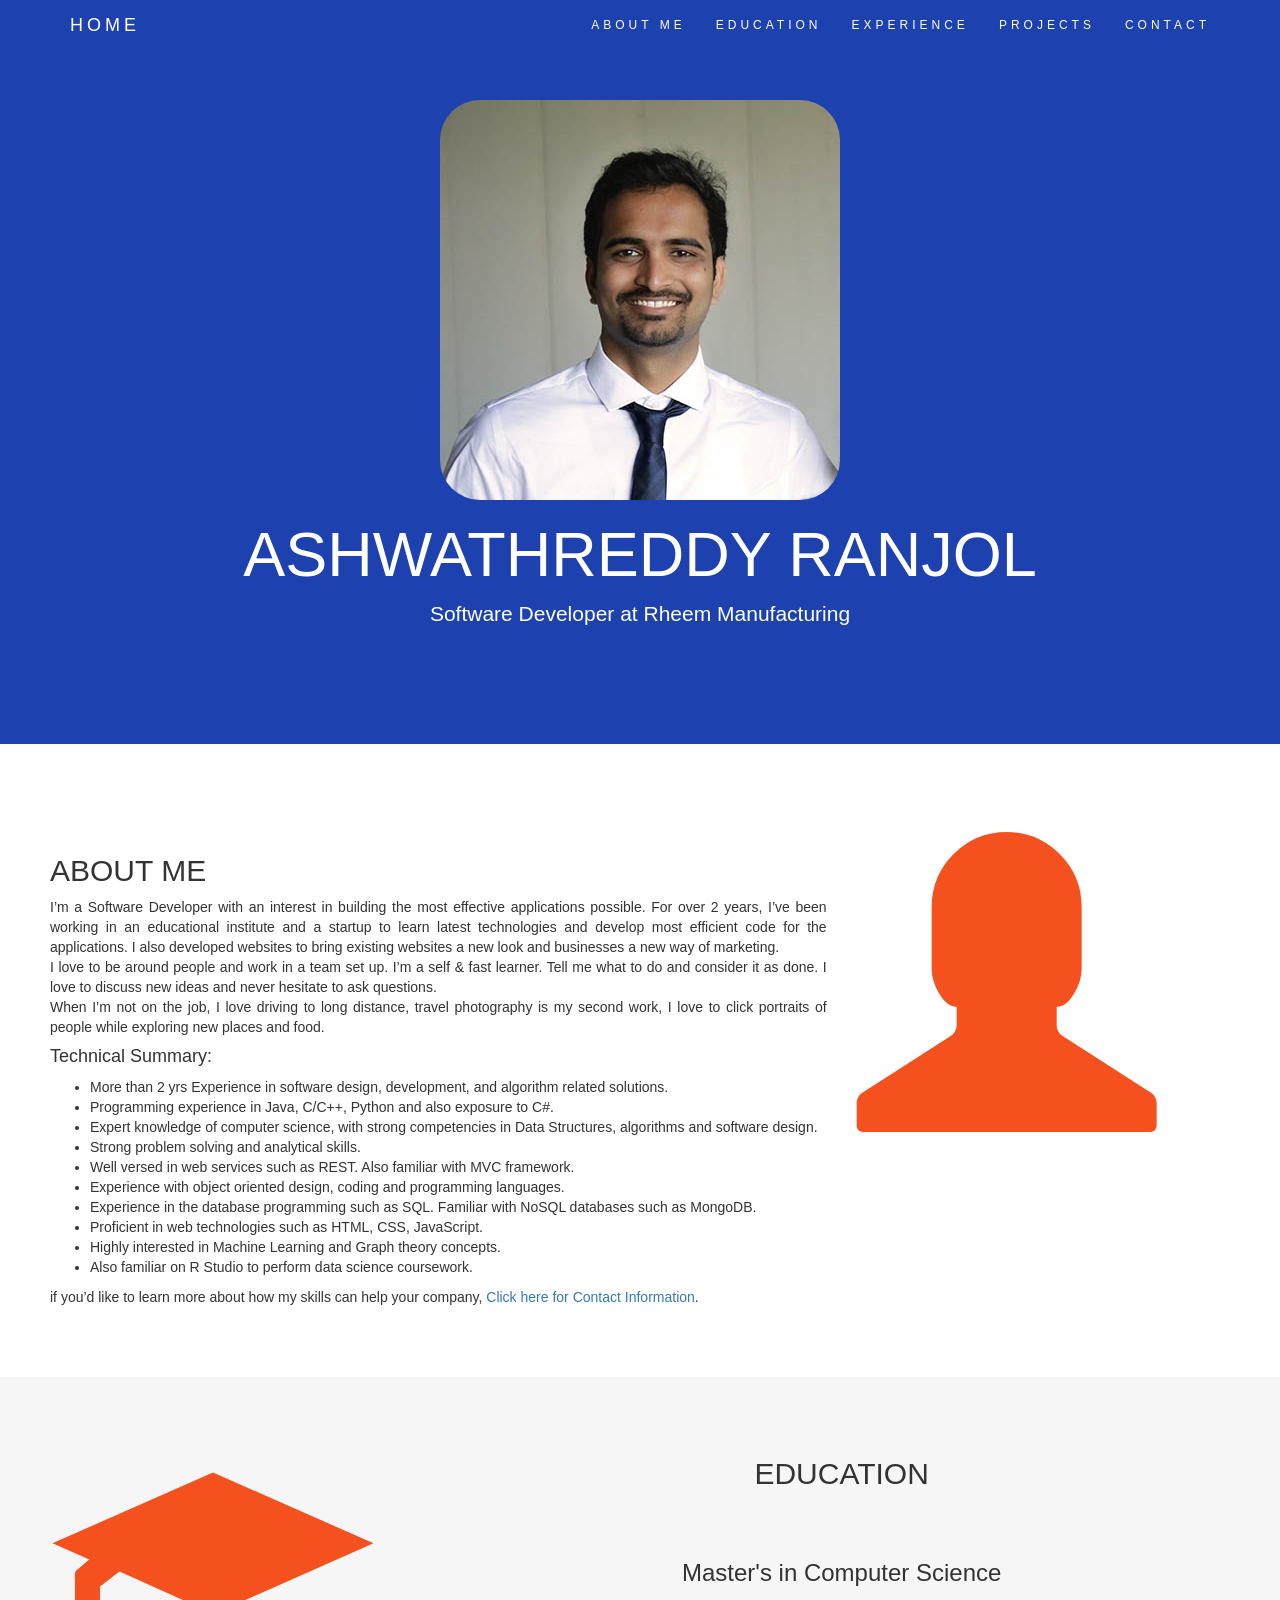
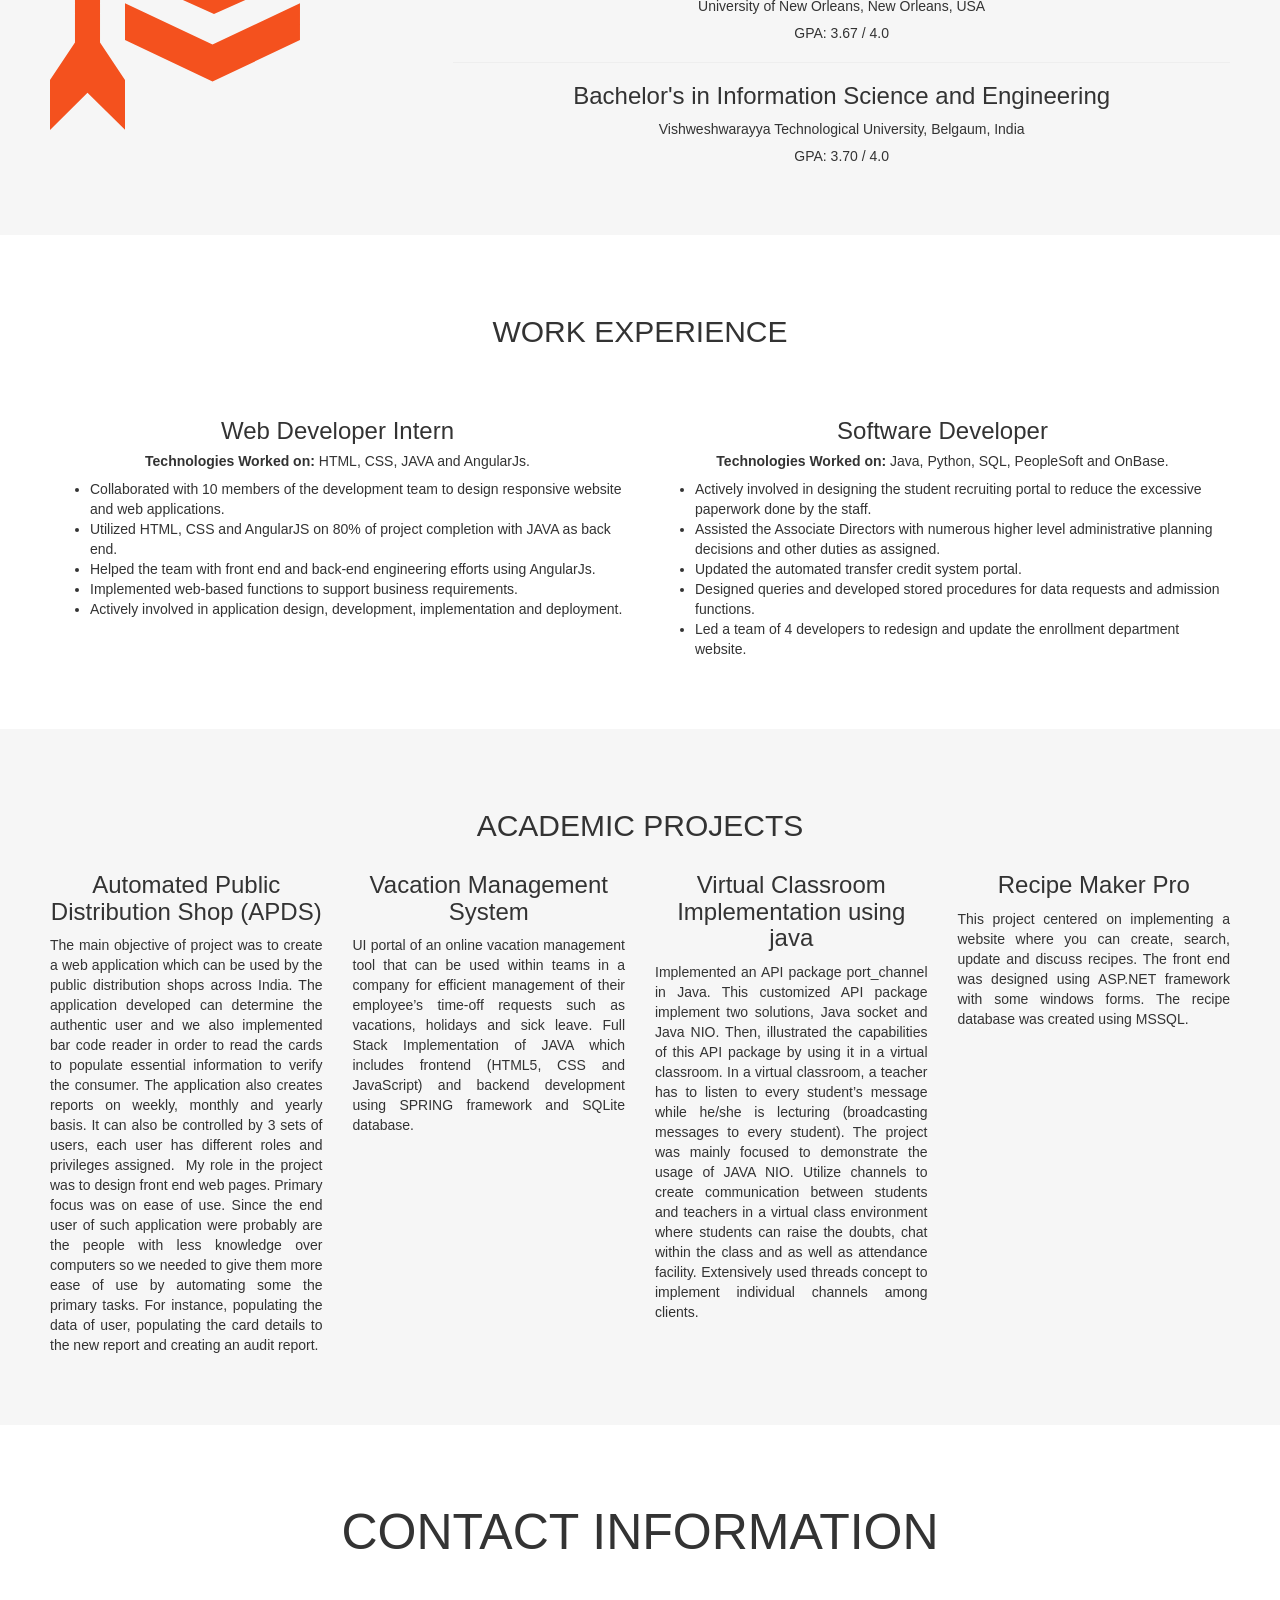
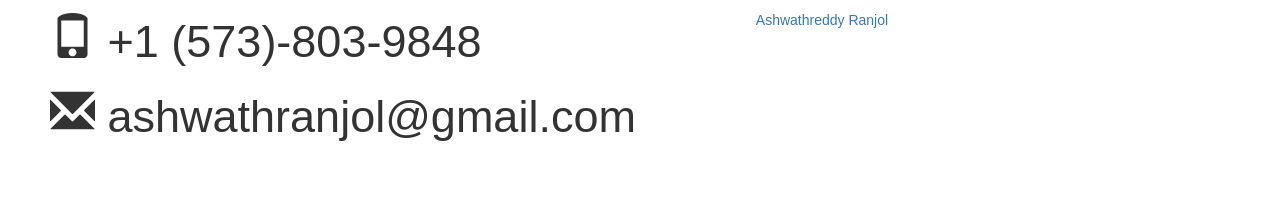
<file: index.html>
<!DOCTYPE html>
<html lang=en>
<head>
	<title>Ashwath's Portfolio</title>
	<meta charset ="utf-8">
	<meta name="viewport" content="width=device-width, intitial-scale=1">
	<link rel="stylesheet" href="https://maxcdn.bootstrapcdn.com/bootstrap/3.3.7/css/bootstrap.min.css">
    <script src="https://ajax.googleapis.com/ajax/libs/jquery/1.12.4/jquery.min.js"></script>
    <script src="https://maxcdn.bootstrapcdn.com/bootstrap/3.3.7/js/bootstrap.min.js"></script>
    <script type="text/javascript" src="https://platform.linkedin.com/badges/js/profile.js" async defer></script>
    <link rel="stylesheet" href="portfolio1.css">
</head>

<body id="myPage" data-spy="scroll" data-target=".navbar" data-offset="60">
	<nav class="navbar navbar-default navbar-fixed-top">
	<div class="container">
		<div class="navbar-header">
			<button type="button" class="navbar-toggle" data-toggle="collapse" data-target="#myNavbar">
        	<span class="icon-bar"></span>
        	<span class="icon-bar"></span>
        	<span class="icon-bar"></span>
      		</button>
      		<a class="navbar-brand" href="#">HOME</a>
		</div>
		<div class="collapse navbar-collapse" id="myNavbar">
			<ul class="nav navbar-nav navbar-right">
        		<li><a href="#me">ABOUT ME</a></li>
        		<li><a href="#education">EDUCATION</a></li>
        		<li><a href="#exp">EXPERIENCE</a></li>
        		<li><a href="#projects">PROJECTS</a></li>
        		<li><a href="#contact">CONTACT</a></li>
      		</ul>

		</div>
	</div>
	</nav>
	<div class="jumbotron text-center">
		<img src="linkedin.jpg" style="border-radius: 40px"></img>

		<h1>ASHWATHREDDY RANJOL</h1>
		<p>Software Developer at Rheem Manufacturing</p>	
	</div>
	<div id="me" class="container-fluid">
		<div class="row">
			<div class = "col-sm-8 summary">
				<h2>ABOUT ME</h2>

				<p style="text-align:justify">I’m a Software Developer with an interest in building the most effective applications possible. For over 2 years, I’ve been working in an educational institute and a startup to learn latest technologies and develop most efficient code for the applications.
				 I also developed websites to bring existing websites a new look and businesses a new way of marketing.<br> I love to be around people and work in a team set up. I’m a self & fast learner. Tell me what to do and consider it as done. I love to discuss new ideas and never hesitate to ask questions.
<br>When I’m not on the job, I love driving to long distance, travel photography is my second work, I love to click portraits of people while exploring new places and food.

 </p><h4>Technical Summary: </h4>
					 <ul>
                		<li>More than 2 yrs Experience in software design, development, and algorithm related solutions.</li>
                		<li>Programming experience in Java, C/C++, Python and also exposure to C#.</li>
                		<li>Expert knowledge of computer science, with strong competencies in Data Structures, algorithms and software design.</li>
                		<li>Strong problem solving and analytical skills.</li>
                		<li>Well versed in web services such as REST. Also familiar with MVC framework.</li>
                		<li>Experience with object oriented design, coding and programming languages.</li>
                		<li>Experience in the database programming such as SQL. Familiar with NoSQL databases such as MongoDB. </li>
						<li>Proficient in web technologies such as HTML, CSS, JavaScript.</li>
						<li>Highly interested in Machine Learning and Graph theory concepts.</li>
						<li>Also familiar on R Studio to perform data science coursework.</li>
                	</ul>
                <p style="text-align:justify">	if you’d like to learn more about how my skills can help your company, <a href="#contact">Click here for Contact Information</a>. </p>
			</div>
			<div class = "col-sm-4">
				<span class="glyphicon glyphicon-user logo"></span>
			</div>
		</div>

	</div>
	<div id="education" class="container-fluid bg-grey">
		<div class="row">
			<div class="col-sm-4">
				<span class="glyphicon glyphicon-education logo"></span>
			</div>
			<div class="col-sm-8 text-center">
				<h2> EDUCATION </h2><br><br>
				<h3>Master's in Computer Science</h3>
				<p>University of New Orleans, New Orleans, USA</p>
				<h5>GPA: 3.67 / 4.0 </h5>
				<hr>
				<h3>Bachelor's in Information Science and Engineering</h3>
				<p>Vishweshwarayya Technological University, Belgaum, India</p>
				<h5>GPA: 3.70 / 4.0 </h5>


			</div>
		</div>
	</div>
	<div id="exp" class="container-fluid">
		<div class="row">
			<h2 class="text-center">WORK EXPERIENCE</h2><br><br>
			<div class="col-sm-6">
				<h3 class="text-center">Web Developer Intern</h4>
				<h5 class="text-center"><strong>Technologies Worked on:</strong> HTML, CSS, JAVA and AngularJs.</h5>
				<ul><li> Collaborated with 10 members of the development team to design responsive website and web applications.
					</li><li>Utilized HTML, CSS and AngularJS on 80% of project completion with JAVA as back end.
					</li><li>Helped the team with front end and back-end engineering efforts using AngularJs.
					</li><li>Implemented web-based functions to support business requirements.
					</li><li>Actively involved in application design, development, implementation and deployment.</li>
				</ul>

			</div>

			<div class = "col-sm-6">
				<h3 class="text-center">Software Developer</h4>
				<h5 class="text-center"><strong>   Technologies Worked on:</strong> Java, Python, SQL, PeopleSoft and OnBase.</h5>
				<ul>
				<li>Actively involved in designing the student recruiting portal to reduce the excessive paperwork done by the staff.</li>
				<li>Assisted the Associate Directors with numerous higher level administrative planning decisions and other duties as
					assigned.
				</li><li>Updated the automated transfer credit system portal.
				</li><li>Designed queries and developed stored procedures for data requests and admission functions.
				</li><li>Led a team of 4 developers to redesign and update the enrollment department website.
				</li>
				</ul>
			</div>
		</div>
	</div>

	<div id="projects" class="container-fluid bg-grey">
		<div class="row">
			<h2 class="text-center">ACADEMIC PROJECTS</h2>
			<div class="col-sm-3">
				<h3 class="text-center">Automated Public Distribution Shop (APDS)</h3>
				<p style="text-align:justify">The main objective of project was to create a web application which can be used by the public distribution shops across India.
					The application developed can determine the authentic user and we also implemented bar code reader in order to read the cards to populate essential information to verify the consumer.
					The application also creates reports on weekly, monthly and yearly basis.
					It can also be controlled by 3 sets of users, each user has different roles and privileges assigned. 
					My role in the project was to design front end web pages.
					Primary focus was on ease of use.
					Since the end user of such application were probably are the people with less knowledge over computers so we needed to give them more ease of use by automating some the primary tasks. For instance, populating the data of user, populating the card details to the new report and creating an audit report.
					</p>
			</div>
			<div class="col-sm-3">
				<h3 class="text-center">Vacation Management System</h3>
				<p style="text-align:justify">UI portal of an online vacation management tool that can be used within teams in a company
				for efficient management of their employee’s time-off requests such as vacations,
				holidays and sick leave. Full Stack Implementation of JAVA which includes frontend
				(HTML5, CSS and JavaScript) and backend development using SPRING framework and SQLite database.

				</p>

			</div>
			<div class="col-sm-3">
				<h3 class="text-center">Virtual Classroom Implementation using java</h3>
				<p style="text-align:justify">Implemented an API package port_channel in Java. This customized API package implement two solutions, Java socket and Java NIO.
				Then, illustrated the capabilities of this API package by using it in a virtual classroom.
				In a virtual classroom, a teacher has to listen to every student’s message while he/she is lecturing (broadcasting messages to every student).
				The project was mainly focused to demonstrate the usage of JAVA NIO.
				Utilize channels to create communication between students and teachers in a virtual class environment where students can raise the doubts, chat within the class and as well as attendance facility.
				Extensively used threads concept to implement individual channels among clients.</p>
			</div>
			<div class="col-sm-3">
				<h3 class="text-center">Recipe Maker Pro</h3>
				<p style="text-align:justify">This project centered on implementing a website where you can create, search, update and discuss recipes.
				The front end was designed using ASP.NET framework with some windows forms. The recipe database was created using MSSQL.
				</p>
			</div>

		</div>

	</div>

	<div id="contact" class="container-fluid">
		<div class ="row">
			<h2 class="text-center contact-heading">CONTACT INFORMATION</h2><br><br>
			<div class="col-sm-7 contact-text">
			 <p><span class="glyphicon glyphicon-phone"></span> +1 (573)-803-9848</p>
      		 <p><span class="glyphicon glyphicon-envelope"></span> ashwathranjol@gmail.com</p>
			</div>
			<div class="col-sm-5">
				<div class="LI-profile-badge"  data-version="v1" data-size="medium" data-locale="en_US" data-type="horizontal" data-theme="dark" data-vanity="ashwathreddyranjol"><a class="LI-simple-link" href='https://www.linkedin.com/in/ashwathreddyranjol?trk=profile-badge'>Ashwathreddy Ranjol</a>
				</div>
			</div>
		</div>
	</div>

</body>
</html>
</file>
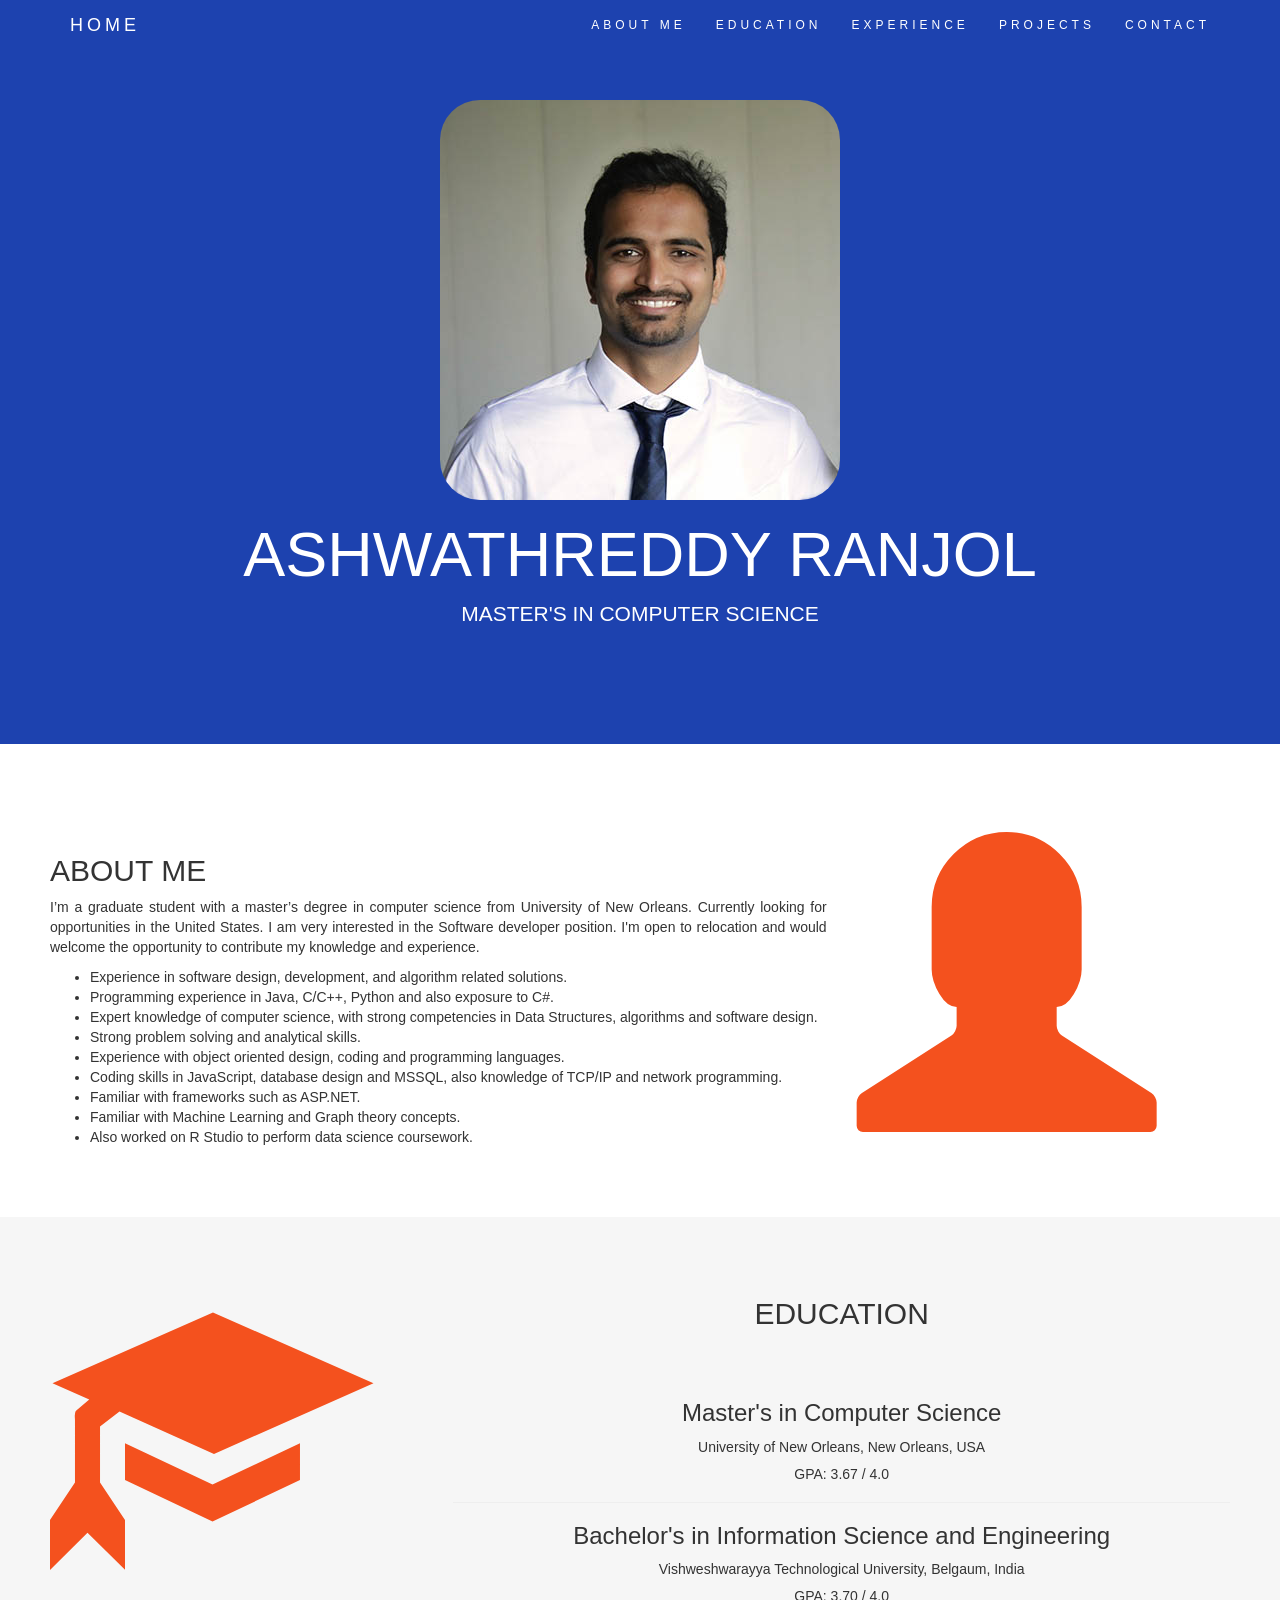
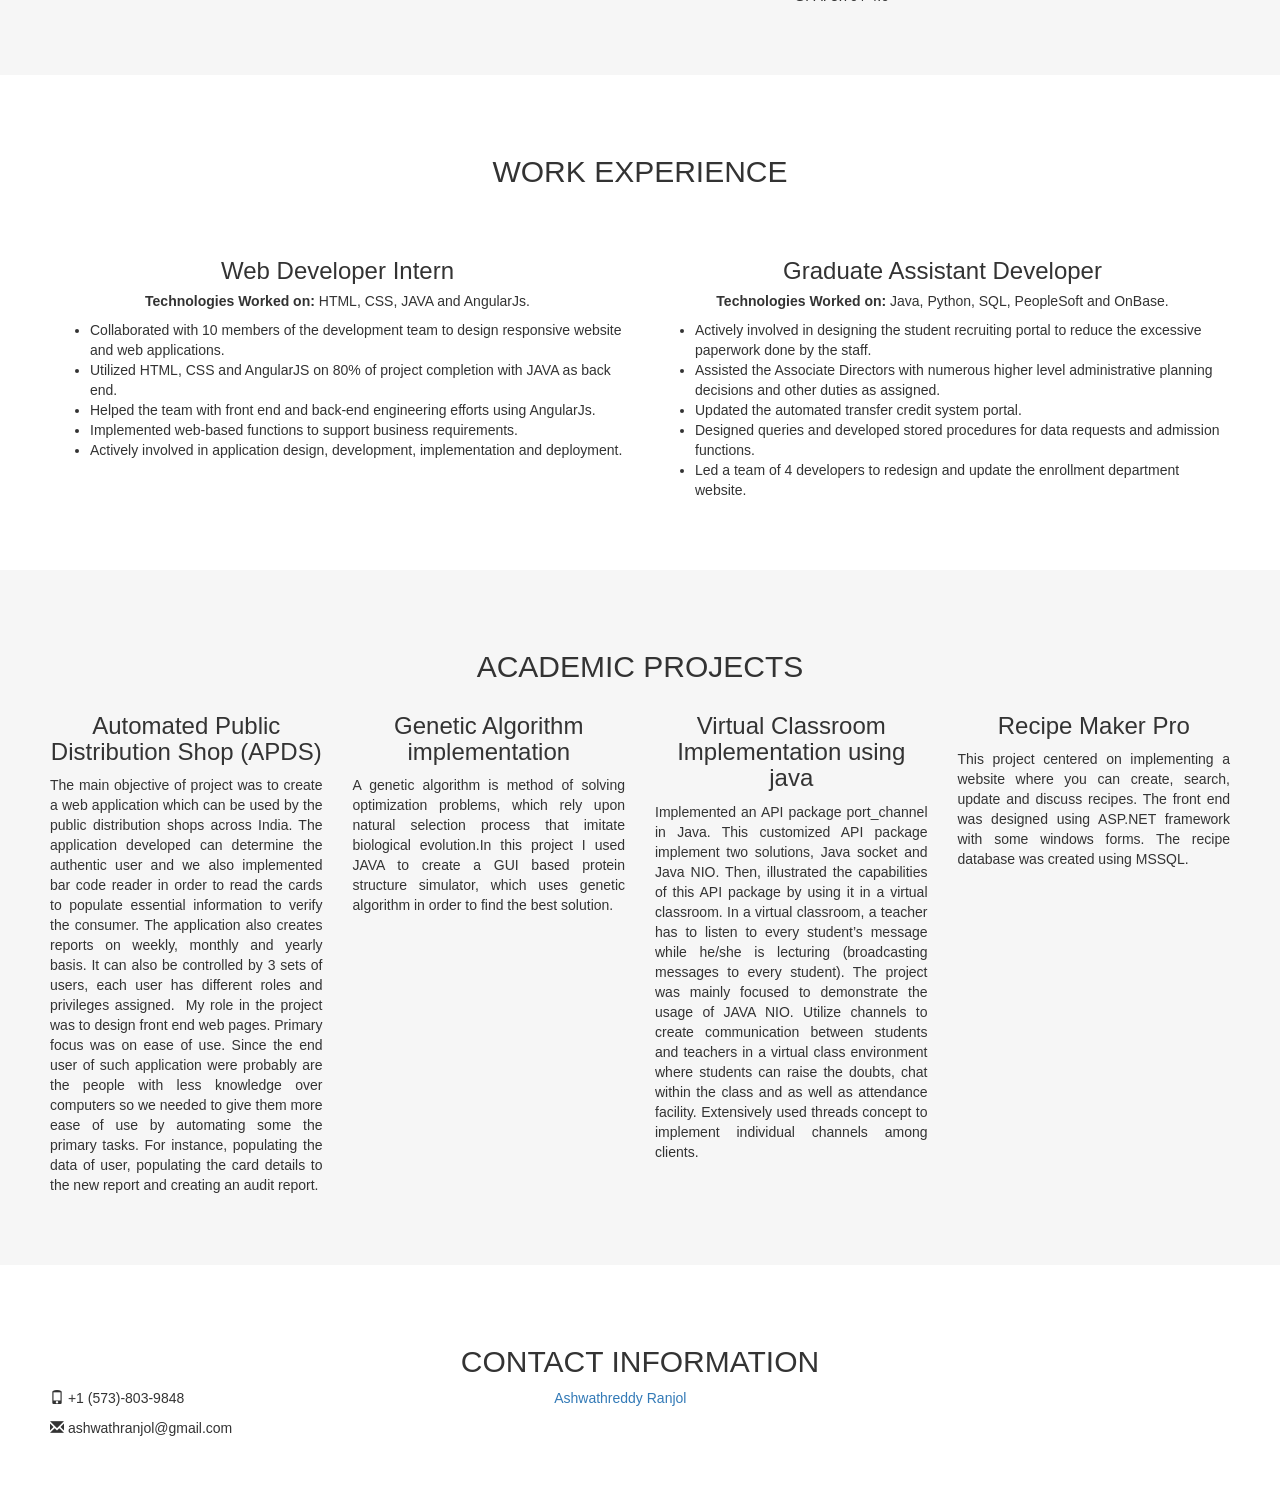
<file: portfolio1.html>
<!DOCTYPE html>
<html lang=en>
<head>
	<title>Ashwath's Portfolio</title>
	<meta charset ="utf-8">
	<meta name="viewport" content="width=device-width, intitial-scale=1">
	<link rel="stylesheet" href="https://maxcdn.bootstrapcdn.com/bootstrap/3.3.7/css/bootstrap.min.css">
    <script src="https://ajax.googleapis.com/ajax/libs/jquery/1.12.4/jquery.min.js"></script>
    <script src="https://maxcdn.bootstrapcdn.com/bootstrap/3.3.7/js/bootstrap.min.js"></script>	
    <script type="text/javascript" src="https://platform.linkedin.com/badges/js/profile.js" async defer></script>
    <link rel="stylesheet" href="portfolio1.css">
</head>	

<body id="myPage" data-spy="scroll" data-target=".navbar" data-offset="60">
	<nav class="navbar navbar-default navbar-fixed-top">
	<div class="container">
		<div class="navbar-header">
			<button type="button" class="navbar-toggle" data-toggle="collapse" data-target="#myNavbar">
        	<span class="icon-bar"></span>
        	<span class="icon-bar"></span>
        	<span class="icon-bar"></span> 
      		</button>
      		<a class="navbar-brand" href="#">HOME</a>
		</div>
		<div class="collapse navbar-collapse" id="myNavbar">
			<ul class="nav navbar-nav navbar-right">
        		<li><a href="#me">ABOUT ME</a></li>
        		<li><a href="#education">EDUCATION</a></li>
        		<li><a href="#exp">EXPERIENCE</a></li>
        		<li><a href="#projects">PROJECTS</a></li>
        		<li><a href="#contact">CONTACT</a></li>
      		</ul>
			
		</div>
	</div>
	</nav>
	<div class="jumbotron text-center">
		<img src="linkedin.jpg" style="border-radius: 40px"></img> 
	
		<h1>ASHWATHREDDY RANJOL</h1>
		<p>MASTER'S IN COMPUTER SCIENCE</p>	
	</div>
	<div id="me" class="container-fluid">
		<div class="row">
			<div class = "col-sm-8 summary">
				<h2>ABOUT ME</h2>
				
				<p style="text-align:justify">I’m a graduate student with a master’s degree in computer science from University of New Orleans.
					Currently looking for opportunities in the United States. I am very interested in the Software developer position.
					 I'm open to relocation and would welcome the opportunity to contribute my knowledge and experience.  </p>
					 <ul>
                		<li>Experience in software design, development, and algorithm related solutions.</li>
                		<li>Programming experience in Java, C/C++, Python and also exposure to C#.</li>
                		<li>Expert knowledge of computer science, with strong competencies in Data Structures, algorithms and software design.</li>
                		<li>Strong problem solving and analytical skills.</li>
                		<li>Experience with object oriented design, coding and programming languages.</li>
                		<li>Coding skills in JavaScript, database design and MSSQL, also knowledge of TCP/IP and network programming.</li>
						<li>Familiar with frameworks such as ASP.NET.</li>
						<li>Familiar with Machine Learning and Graph theory concepts.</li>
						<li>Also worked on R Studio to perform data science coursework.</li> 
                	</ul>
			</div>
			<div class = "col-sm-4">
				<span class="glyphicon glyphicon-user logo"></span>
			</div>
		</div>
		
	</div>
	<div id="education" class="container-fluid bg-grey">
		<div class="row">
			<div class="col-sm-4">
				<span class="glyphicon glyphicon-education logo"></span>
			</div>
			<div class="col-sm-8 text-center">
				<h2> EDUCATION </h2><br><br>
				<h3>Master's in Computer Science</h3>
				<p>University of New Orleans, New Orleans, USA</p>
				<h5>GPA: 3.67 / 4.0 </h5>
				<hr>
				<h3>Bachelor's in Information Science and Engineering</h3>
				<p>Vishweshwarayya Technological University, Belgaum, India</p>
				<h5>GPA: 3.70 / 4.0 </h5>
				
				
			</div>
		</div>
	</div>	
	<div id="exp" class="container-fluid">
		<div class="row">
			<h2 class="text-center">WORK EXPERIENCE</h2><br><br>
			<div class="col-sm-6">
				<h3 class="text-center">Web Developer Intern</h4>
				<h5 class="text-center"><strong>Technologies Worked on:</strong> HTML, CSS, JAVA and AngularJs.</h5>
				<ul><li> Collaborated with 10 members of the development team to design responsive website and web applications.
					</li><li>Utilized HTML, CSS and AngularJS on 80% of project completion with JAVA as back end.
					</li><li>Helped the team with front end and back-end engineering efforts using AngularJs.
					</li><li>Implemented web-based functions to support business requirements.
					</li><li>Actively involved in application design, development, implementation and deployment.</li>
				</ul>
		
			</div>
			
			<div class = "col-sm-6">
				<h3 class="text-center">Graduate Assistant Developer</h4>
				<h5 class="text-center"><strong>   Technologies Worked on:</strong> Java, Python, SQL, PeopleSoft and OnBase.</h5>
				<ul>
				<li>Actively involved in designing the student recruiting portal to reduce the excessive paperwork done by the staff.</li>
				<li>Assisted the Associate Directors with numerous higher level administrative planning decisions and other duties as
					assigned.
				</li><li>Updated the automated transfer credit system portal.
				</li><li>Designed queries and developed stored procedures for data requests and admission functions.
				</li><li>Led a team of 4 developers to redesign and update the enrollment department website.
				</li>		
				</ul>
			</div>
		</div>
	</div>
	
	<div id="projects" class="container-fluid bg-grey">
		<div class="row">
			<h2 class="text-center">ACADEMIC PROJECTS</h2>
			<div class="col-sm-3">
				<h3 class="text-center">Automated Public Distribution Shop (APDS)</h3>
				<p style="text-align:justify">The main objective of project was to create a web application which can be used by the public distribution shops across India. 
					The application developed can determine the authentic user and we also implemented bar code reader in order to read the cards to populate essential information to verify the consumer. 
					The application also creates reports on weekly, monthly and yearly basis. 
					It can also be controlled by 3 sets of users, each user has different roles and privileges assigned. 
					My role in the project was to design front end web pages. 
					Primary focus was on ease of use. 
					Since the end user of such application were probably are the people with less knowledge over computers so we needed to give them more ease of use by automating some the primary tasks. For instance, populating the data of user, populating the card details to the new report and creating an audit report.
					</p>
			</div>
			<div class="col-sm-3">
				<h3 class="text-center">Genetic Algorithm implementation</h3>
				<p style="text-align:justify">A genetic algorithm is method of solving optimization problems, 
				which rely upon natural selection process that imitate biological evolution.In this project 
				I used JAVA to create a GUI based protein structure simulator, 
				which uses genetic algorithm in order to find the best solution.</p>
				
			</div>
			<div class="col-sm-3">
				<h3 class="text-center">Virtual Classroom Implementation using java</h3>
				<p style="text-align:justify">Implemented an API package port_channel in Java. This customized API package implement two solutions, Java socket and Java NIO.
				Then, illustrated the capabilities of this API package by using it in a virtual classroom.
				In a virtual classroom, a teacher has to listen to every student’s message while he/she is lecturing (broadcasting messages to every student).
				The project was mainly focused to demonstrate the usage of JAVA NIO. 
				Utilize channels to create communication between students and teachers in a virtual class environment where students can raise the doubts, chat within the class and as well as attendance facility.
				Extensively used threads concept to implement individual channels among clients.</p>
			</div>
			<div class="col-sm-3">
				<h3 class="text-center">Recipe Maker Pro</h3>
				<p style="text-align:justify">This project centered on implementing a website where you can create, search, update and discuss recipes. 
				The front end was designed using ASP.NET framework with some windows forms. The recipe database was created using MSSQL.
				</p>
			</div>
			
		</div>
	
	</div>	
	
	<div id="contact" class="container-fluid">
		<div class ="row">
			<h2 class="text-center">CONTACT INFORMATION</h2>
			<div class="col-sm-5">
			 <p><span class="glyphicon glyphicon-phone"></span> +1 (573)-803-9848</p>
      		 <p><span class="glyphicon glyphicon-envelope"></span> ashwathranjol@gmail.com</p> 
			</div>
			<div class="col-sm-7">
				<div class="LI-profile-badge"  data-version="v1" data-size="medium" data-locale="en_US" data-type="horizontal" data-theme="dark" data-vanity="ashwathreddyranjol"><a class="LI-simple-link" href='https://www.linkedin.com/in/ashwathreddyranjol?trk=profile-badge'>Ashwathreddy Ranjol</a>
				</div>
			</div>
		</div>
	</div>	
	
</body>
</html>
</file>
<file: portfolio1.css>
.jumbotron{
background-color : #1d42af;
color : #ffffff;
padding : 100px 25px;
}

.container-fluid{
padding : 60px 50px;
}

.bg-grey {
    background-color: #f6f6f6;
}

.logo {
    color: #f4511e;
    font-size: 300px;
}

.navbar {
    margin-bottom: 0;
    background-color: #1d42af;
    z-index: 9999;
    border: 0;
    font-size: 12px !important;
    line-height: 1.42857143 !important;
    letter-spacing: 4px;
    border-radius: 0;
}

.navbar li a, .navbar .navbar-brand {
    color: #fff !important;
}

.navbar-nav li a:hover, .navbar-nav li.active a {
    color: #1d42af !important;
    background-color: #fff !important;
}

.navbar-default .navbar-toggle {
    border-color: transparent;
    color: #fff !important;
}

  .summary{
  font-family: 'PT Sans', sans-serif;
  }
  
 .contact-heading{
 font-size: 50px;
 }
 
  .contact-text{
  font-size: 45px; 
  font-family: 'PT Sans', sans-serif;
  }
</file>
